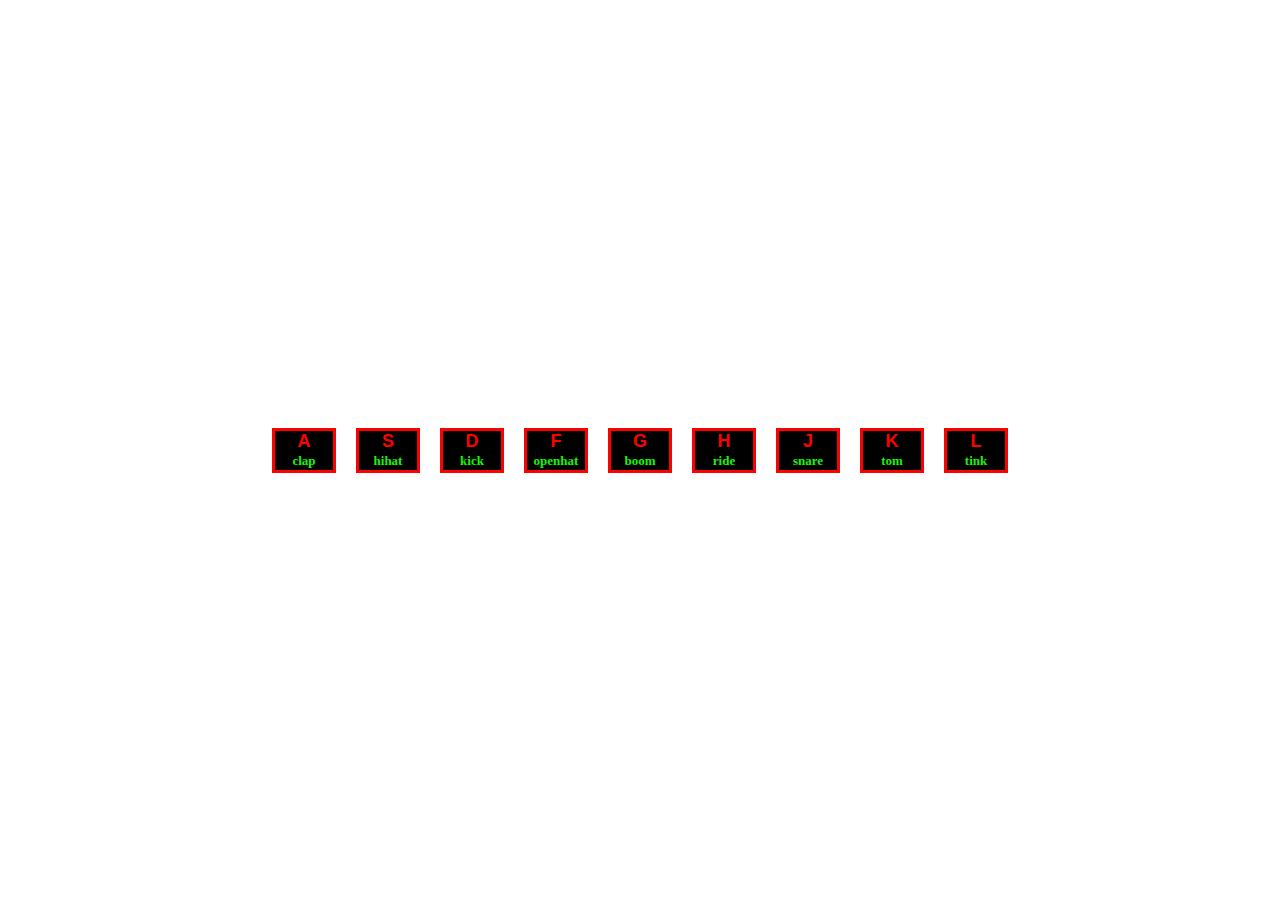
<file: pProjects/drum kit/index.html>
<!DOCTYPE html>
<html lang="en">
<head>
    <meta charset="UTF-8">
    <meta http-equiv="X-UA-Compatible" content="IE=edge">
    <meta name="viewport" content="width=device-width, initial-scale=1.0">
    <title>Drum kit</title>
    <link rel="stylesheet" href="style.css">
    <script src="drumkit.js"></script>
</head>

<body>
    <div class="container"> 
        <div class="drumkey">
            <div data-key="65" class="key">
                <kbd>A</kbd>
                <span class="sound">clap</span>
            </div>
            <div data-key="83" class="key">
                <kbd>S</kbd>
                <span class="sound">hihat</span>
            </div>
            <div data-key="68" class="key">
                <kbd>D</kbd>
                <span class="sound">kick</span>
            </div>
            <div data-key="70" class="key">
                <kbd>F</kbd>
                <span class="sound">openhat</span>
            </div>
            <div data-key="71" class="key">
                <kbd>G</kbd>
                <span class="sound">boom</span>
            </div>
            <div data-key="72" class="key">
                <kbd>H</kbd>
                <span class="sound">ride</span>
            </div>
            <div data-key="74" class="key">
                <kbd>J</kbd>
                <span class="sound">snare</span>
            </div>
            <div data-key="75" class="key">
                <kbd>K</kbd>
                <span class="sound">tom</span>
            </div>
            <div data-key="76" class="key">
                <kbd>L</kbd>
                <span class="sound">tink</span>
            </div>
            
        </div>

    
    </div>
    <audio data-key="65" id="aud1" src="sound/clap.wav"></audio>
    <audio data-key="83" id="aud2" src="sound/hihat.wav"></audio>
    <audio data-key="68" id="aud3" src="sound/kick.wav"></audio>
    <audio data-key="70" id="aud4" src="sound/openhat.wav"></audio>
    <audio data-key="71" id="aud5" src="sound/boom.wav"></audio>
    <audio data-key="72" id="aud6" src="sound/ride.wav"></audio>
    <audio data-key="74" id="aud7" src="sound/snare.wav"></audio>
    <audio data-key="75" id="aud8" src="sound/tom.mp3"></audio>
    <audio data-key="76" id="aud9" src="sound/tink.wav"></audio>

</body>
</html>
</file>
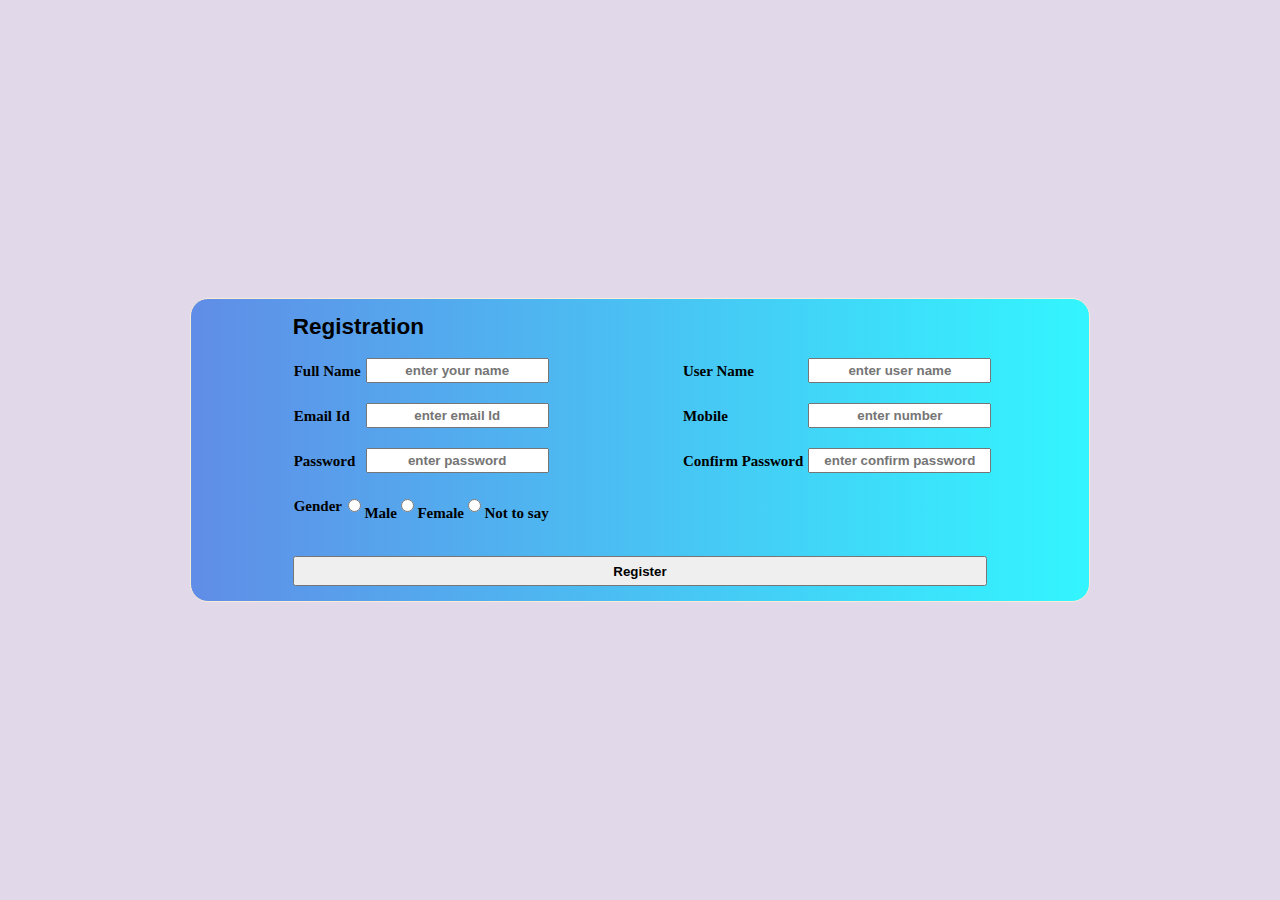
<file: pProjects/Html Form/index.html>
<!DOCTYPE html>
<html lang="en">

<head>
    <meta charset="UTF-8">
    <meta http-equiv="X-UA-Compatible" content="IE=edge">
    <meta name="viewport" content="width=device-width, initial-scale=1.0">
    <link rel="stylesheet" href="style.css">
    <title>Form</title>
</head>

<body>
    <div class="cont">
        <div class="title">
            <h2>Registration</h2>
        </div>
        <form class="gridCont">
            <div class="userDetail">
                <div class="input">
                    <div class="detailsTag">Full Name</div>
                    <div class="detailsData">
                        <input type="text" placeholder="enter your name" required>
                    </div>
                </div>
                <div class="input">
                    <div class="detailsTag">User Name</div>
                    <div class="detailsData">
                        <input type="text" placeholder="enter user name" required>
                    </div>
                </div>
                <div class="input">
                    <div class="detailsTag">Email Id</div>
                    <div class="detailsData">
                        <input type="email" placeholder="enter email Id" required>
                    </div>
                </div>
                <div class="input">
                    <div class="detailsTag">Mobile</div>
                    <div class="detailsData">
                        <input type="tel" placeholder="enter number" required>
                    </div>
                </div>
                <div class="input">
                    <div class="detailsTag">Password</div>
                    <div class="detailsData">
                        <input type="password" placeholder="enter password" required>
                    </div>
                </div>
                <div class="input">
                    <div class="detailsTag">Confirm Password</div>
                    <div class="detailsData">
                        <input type="password" placeholder="enter confirm password" required>
                    </div>
                </div>
                <div class="input">
                    <div class="detailsTag">Gender </div>
                    <div class="detailsData">
                        <input type="radio" name="gender">
                        <label for="male">Male</label>
                        <input type="radio" name="gender">
                        <label for="male">Female</label>
                        <input type="radio" name="gender">
                        <label for="male">Not to say</label>
                    </div>

            </div>
            

            </div>

            <div class="submit">
                <button class="submitBtn">Register</button>
            </div>
        </form>
    </div>

</body>

</html>
</file>
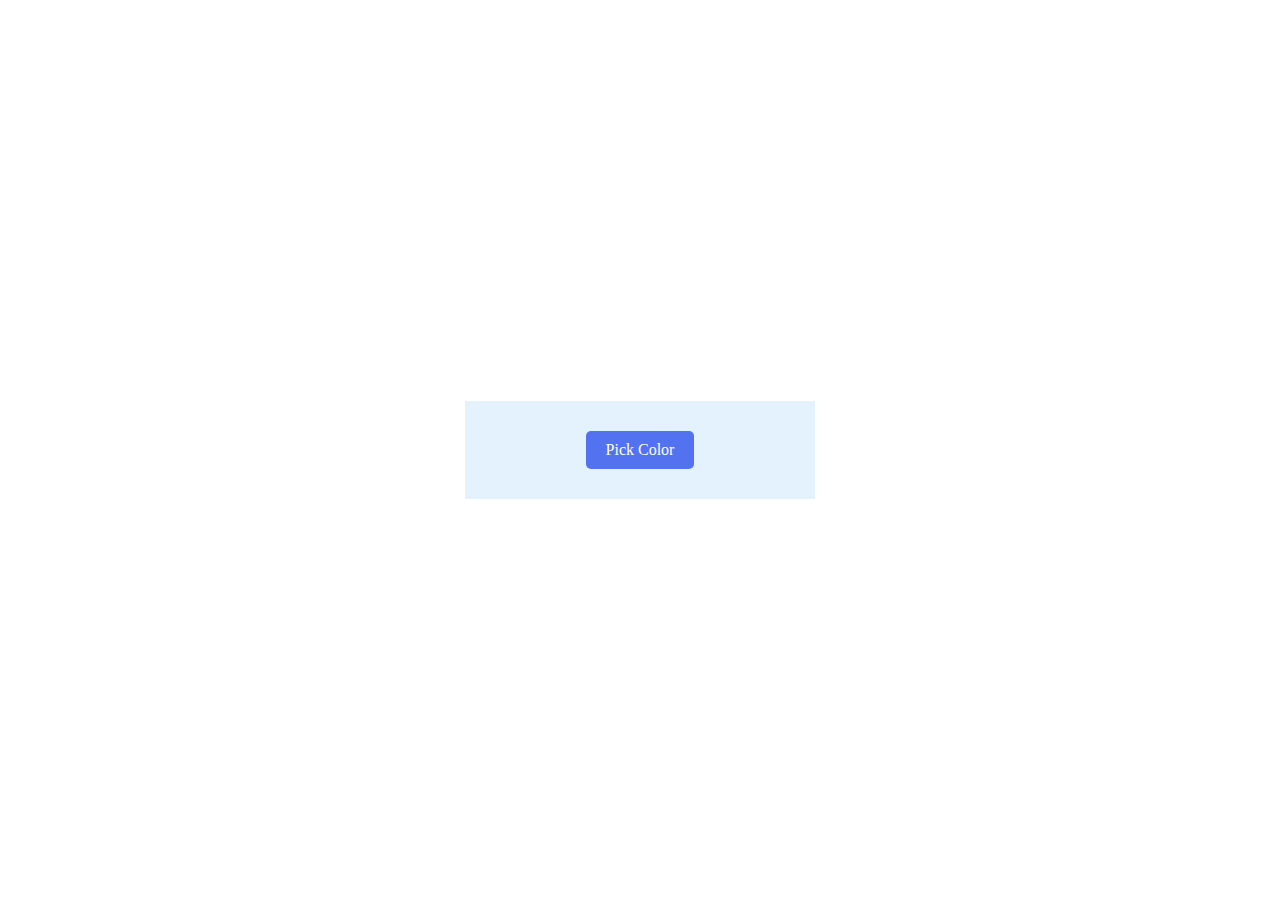
<file: pProb/Day_4/chrome extension/index.html>
<!DOCTYPE html>

<html lang="en">

<head>
    <link rel="stylesheet" href="style.css">
    <script src="script.js" defer></script>
</head>

<body>
    <div class="popup">
        <div class="picker">
            <button id="color-picker">Pick Color</button>
        </div>
        <div class="picked-colors hide">
            <header>
                <p class="title">Picked colors</p>
                <span class="clear-all">Clear All</span>
            </header>
            <ul class="all-colors"></ul>
        </div>
    </div>
</body>

</html>
</file>
<file: pProjects/drum kit/style.css>
*{
    margin: 0;
    padding: 0;
    
}
body{
    display: flex;
    justify-content: center;
    align-items: center;
    height: 100vh;
    background-image: url("https://img.freepik.com/free-photo/closeup-dj-working-blue-light_181624-18773.jpg?w=1060&t=st=1684160138~exp=1684160738~hmac=397c64926e9e197ae1cd533ad803ec168abdb6931122f7f9dd64bae17f723189");
    background-repeat: no-repeat;
    background-size: cover;
    background-position: center;
}
/* .container{
} */
.drumkey{
    display: flex;
    flex-direction: row;
    justify-content: space-evenly;
    height: 65px;
    max-width: 900px;

}
.key{
    display: grid;
    grid-column: auto ;
    border: 3px solid red;
    transition: all 0.07s;
    align-items: center;
    text-align: center;
    width: 58px;
    margin: 10px;
    background-color: black;

}
.playing{
    position: relative;
    transform: scale(1.05);
    border: 4px solid yellow;
    box-shadow: 0 0 10px green;
}
kbd{
    color: red;
    font-size: large;
    font-family: Arial, Helvetica, sans-serif;
    font-weight: bold;
}
span{
    color: rgb(22, 245, 6);
    font-size: 13px;
    font-family: 'Times New Roman', Times, serif;
    font-weight: bold;
}
/* responsive */

/* responsive */
@media only screen and (max-width: 780px) {
body{
    /* display: flex;
    justify-content: center;
    align-items: center;
    height: 100vh; */
    background-image: url("https://img.freepik.com/free-vector/abstract-neon-lights-background_23-2148678938.jpg?w=996&t=st=1684160743~exp=1684161343~hmac=1d9394318d1410a33d84e0e8dda2c7dcbfb95cb05062e5eaf6bdd462ce942738");
    background-repeat: no-repeat;
    background-size: cover;
    background-position: center;
}
.drumkey{
   display: inline;
  }
kbd{
    color: rgb(171, 244, 12);
    /* font-size: large;
    font-family: Arial, Helvetica, sans-serif;
    font-weight: bold; */
}
span{
    color: rgb(30, 233, 148);
}
</file>
<file: pProjects/Html Form/style.css>
*{
    margin: 0;
    padding: 0;
    box-sizing: border-box;
}
body{
    display: flex;
    height:100vh;
    justify-content: center;
    align-items: center;
    background-color: rgb(225, 216, 234);
    padding: 25px;
    color: black;
    font-size: 15px;
    font-family: 'Times New Roman', Times, serif;
    font-weight: 550;
}
.title{
    margin-left: 10%;
    font-family: Arial, Helvetica, sans-serif;
    font-weight: bolder;
}
.cont{
    background: linear-gradient(to left, #33f5ff 0%, #608de7 100%);    
    width: 100%;
    max-width: 900px;
    padding: 15px;
    border: 1px solid antiquewhite;
    border-radius: 18px;
    
}

.userDetail{
    margin: 18px;
    display: grid;
    grid-template-columns: auto auto;
    justify-content: space-around;
}
.input{
    display: grid;
    grid-template-columns: auto auto;
    justify-content: space-between;
    height: 45px;
    
}
.detailsTag{
    padding: 5px;
}
.detailsData{
    /* padding: 5px; */
   
}
input[type]{
    text-align: center;
    font-weight: bold;
    color: black;
    height: 25px;
}

.submit{
    display: flex;
    justify-content: center;
    align-items: center;
    margin-top: 10px;
}

.submitBtn{
    width: 80%;
    height: 30px;
    background-color:lightgray
    font-size: larger;
    font-weight: bold;
}

/* responsive */
@media only screen and (max-width: 750px) {
  body {
    background-color: rgb(168, 102, 234);
     color: black;
    font-size: 18px;
    font-family: 'Times New Roman', Times, serif;
    font-weight: 550;
  }
  .userDetail{
    margin: 18px;
    display: grid;
    grid-template-columns: auto ;
    justify-content: space-around;
    /* display: inline-flex;
    flex-direction: column;
    flex-wrap: wrap; */
}
.input{
    display: grid;
    grid-template-columns: auto ;
    justify-content: space-between;
    height: 45px;
    margin: 10px;
    
}
.title{
    display: flex;
    float:r;
    font-family: Arial, Helvetica, sans-serif;
    font-weight: bolder;
    color: red;
}
.detailsTag{
    padding: 5px;
    text-align: center;
}

}
</file>
<file: pProb/Day_4/chrome extension/style.css>
* {
  margin: 0;
  padding: 0;
  box-sizing: border-box;
  font-family: 'Times New Roman', Times, serif;
}
body{
  display: flex;
  justify-content: center;
  align-items: center;
  height: 100vh;
}
.popup {
  width: 350px;
  background: #fff;
}
.popup :where(.picker, header, .all-colors) {
  display: flex;
  align-items: center;
}
.popup .picker {
  padding: 30px 0;
  background: #E3F2FD;
  justify-content: center;
}
.picker #color-picker {
  border: none;
  outline: none;
  color: #fff;
  font-size: 1rem;
  cursor: pointer;
  padding: 10px 20px;
  border-radius: 5px;
  background: #5372F0;
  transition: 0.3s ease;
}
#color-picker:hover {
  background: #2c52ed;
}
.picked-colors {
  margin: 10px 15px;
}
.picked-colors header {
  justify-content: space-between;
}
header .title {
  font-size: 1rem;
}
header .clear-all {
  cursor: pointer;
  font-size: 0.9rem;
  color: #5372F0;
}
header .clear-all:hover {
  color: #143feb;
}
.picked-colors.hide {
  display: none;
}
.picked-colors .all-colors {
  flex-wrap: wrap;
  list-style: none;
  margin: 10px 0 15px;
}
.all-colors .color {
  display: flex;
  cursor: pointer;
  margin-bottom: 10px;
  width: calc(100% / 3);
}
.all-colors .rect {
  height: 21px;
  width: 21px;
  display: block;
  margin-right: 8px;
  border-radius: 5px;
}
.all-colors .color span {
  font-size: 0.96rem;
  font-weight: 500;
  text-transform: uppercase;
  font-family: "Open sans";
}
</file>
